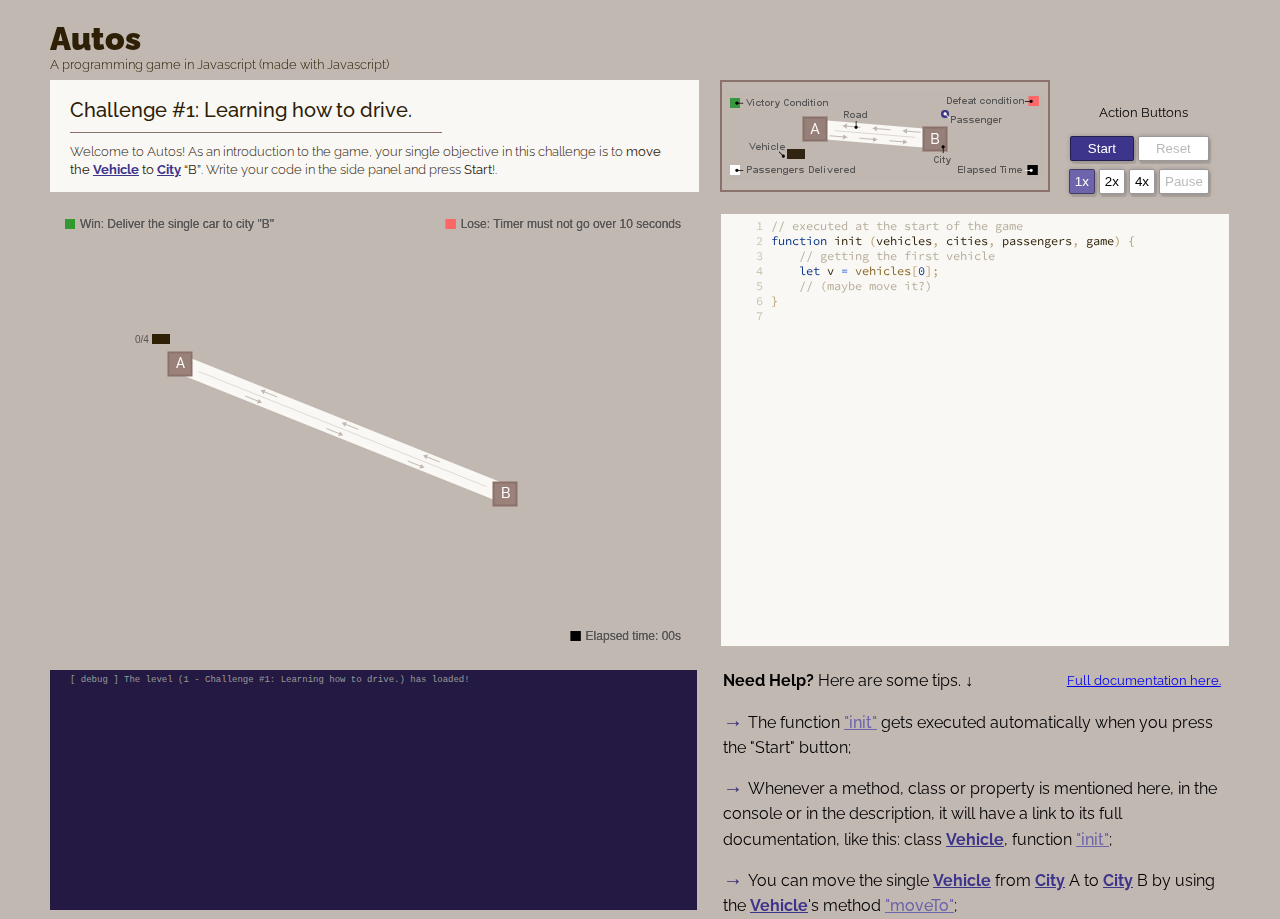
<file: index.html>
<!DOCTYPE html>
<html>
	<head>
		<title>Autos - A programming game in Javascript</title>
		<meta rel="description" content="In Autos, you have to code you way through challenges. All using Javascript! Deliver vehicles, pick up passengers, win the game!" />

		<!-- Vendor scripts -->
		<!-- code-mirror editor	-->
		<script src="vendor/code-mirror/lib/codemirror.js"></script>
		<link rel="stylesheet" href="vendor/code-mirror/lib/codemirror.css" />
		<link rel="stylesheet" href="vendor/code-mirror/theme/duotone-light.css" />
		<link rel="stylesheet" href="vendor/code-mirror/addon/lint/lint.css" />
		<script src="vendor/code-mirror/mode/javascript/javascript.js"></script>
		<script src="vendor/jshint-2-9-5.min.js"></script>
		<script src="vendor/code-mirror/addon/lint/lint.js"></script>
		<script src="vendor/code-mirror/addon/lint/javascript-lint.js"></script>
	
		<script type="text/javascript" src="js/LinkWriter.js"></script>	
		<script type="text/javascript" src="js/Modals.js"></script>	
		<script type="text/javascript" src="js/IDGenerator.js"></script>	
		<script type="text/javascript" src="js/Util.js"></script>
		<script type="text/javascript" src="js/Vector2.js"></script>
		<script type="text/javascript" src="js/Errors/CommandError.js"></script>
		<script type="text/javascript" src="js/Errors/ImplementationError.js"></script>
		<script type="text/javascript" src="js/Errors/LexicalError.js"></script>
		<script type="text/javascript" src="js/Logger.js"></script>
		<script type="text/javascript" src="js/Events/GameEventManager.js"></script>
		<script type="text/javascript" src="js/Events/GameEvent.js"></script>
		<script type="text/javascript" src="js/GameObjects/GameObject.js"></script>
		<script type="text/javascript" src="js/GameObjects/PassengerGO.js"></script>
		<script type="text/javascript" src="js/GameObjects/RoadGO.js"></script>
		<script type="text/javascript" src="js/GameObjects/VehicleGO.js"></script>
		<script type="text/javascript" src="js/GameObjects/CityGO.js"></script>
		<script type="text/javascript" src="js/GameObjects/Level.js"></script>
		<script type="text/javascript" src="js/GameObjects/GameStats.js"></script>
		<script type="text/javascript" src="js/GameController.js"></script>
		<script type="text/javascript" src="js/InterfaceObjects/GameInterface.js"></script>
		<script type="text/javascript" src="js/InterfaceObjects/Game.js"></script>
		<script type="text/javascript" src="js/InterfaceObjects/Passenger.js"></script>
		<script type="text/javascript" src="js/InterfaceObjects/Road.js"></script>
		<script type="text/javascript" src="js/InterfaceObjects/Vehicle.js"></script>
		<script type="text/javascript" src="js/InterfaceObjects/City.js"></script>
		<script type="text/javascript" src="js/Autos.js"></script>
		<script>
			window.onload = function (){
				let game = new Autos();
				game.Setup();
			};
		</script>
		<link rel="stylesheet" href="css/fonts.css" />
		<link rel="stylesheet" href="css/game.css" />		
	</head>
	<body>
	<!-- <body class="modal-on"> -->
		<div id="game">
			<h1>Autos</h1>
			<h5>A programming game in Javascript (made with Javascript)</h5>
			<section id="top-bar">
				<div id="description">
					<h1></h1>
					<h3></h3>
				</div>
				<div id="progress-buttons">
				<img class="legend" src="img/legend.png" />
				<div class="buttons">
						<small class="pull-right">
							Action Buttons
							&NonBreakingSpace;&NonBreakingSpace;&NonBreakingSpace;&NonBreakingSpace;&NonBreakingSpace;&NonBreakingSpace; <!-- hack -->
							<br /><br />
						</small>
						<div>
							<button id="btn-start" class="primary" onclick="Autos.Instance().Start();">Start</button>
							<button id="btn-reset" disabled onclick="Autos.Instance().Reset();">Reset</button>
						</div>
						<div class="speed-buttons" id="btns-speed">
								<button disabled class="primary" onclick="Autos.Instance().SetSpeed(1, this);">1x</button>
								<button disabled onclick="Autos.Instance().SetSpeed(2, this);">2x</button>
								<button disabled onclick="Autos.Instance().SetSpeed(4, this);">4x</button>
								<button disabled onclick="Autos.Instance().Pause(this)">Pause</button>
						</div>
				</div>				
			</div>
			</section>
			<section id="left-block">
				<div id="game-area">
					<canvas></canvas>
				</div>
				<div id="event-log"></div>
			</section>
			<section id="right-block">
				<div id="code-area"><textarea id="code-editor"></textarea></div>
				<div id="help">
					<p>
						<strong>Need Help?</strong> Here are some tips. ↓ <small><a target="_blank" class="pull-right" href="docs/index.html">Full documentation here.</a></small>
					</p>
					<ul id="help-content"></ul>
				</div>
			</section>
			<!-- section id="full-docs"><iframe style="width:100%; height: 500px;" src="docs/documentacao.html"></iframe></section -->
		</div>
		<section id="modals">
				<!-- Error modal -->
				<div class="modal modal-error" id="modal-error">
					<div class="modal-header">There was an error in your code! :(</div>
					<div class="modal-body">
						<p id="error-line" class="text-error">
							<strong>ImplementationError</strong>:  in function for event: 'idle' (line: 5, column: 25) -> ReferenceError: a is not defined
						</p>
						<p>
							You can check the log below for more info or, for even more info, check the browser's console in developer tools (F12).
						</p>
						<p>
							<small>Is this a bug? Report <a target="_blank" href="https://github.com/Eitz/autos/issues">here</a>.</small>
						</p>						
					</div>
					
					<div class="modal-footer">
						<button onclick="Modals.hide(); Autos.Instance().Reset();">Close and Reset Autos</button>
						<button onclick="Modals.hide();" class="primary">Close</button>
					</div>
				</div>

				<!-- Defeat modal -->
				<div class="modal modal-defeat" id="modal-defeat">
					<div class="modal-header">Oh! No! You lost this challenge. :(</div>
					<div class="modal-body">
						<p id="modal-description-defeat" class="text-error"></p>
						<p>
							<small>Is this a bug? Report <a target="_blank" href="https://github.com/Eitz/autos/issues">here</a>.</small>
						</p>						
					</div>
					
					<div class="modal-footer">
						<button onclick="Modals.hide(); Autos.Instance().Reset();" class="primary">Try again</button>
					</div>
				</div>

				<!-- Victory modal -->
				<div class="modal modal-victory" id="modal-victory">
					<div class="modal-header">Yeah! You won this challenge! :D</div>
					<div class="modal-body">
						<p id="modal-description-victory" class="text-success"></p>
					</div>
					
					<div class="modal-footer">
						<button onclick="Modals.hide(); Autos.Instance().Reset();">Replay this challenge</button>
						<button onclick="Modals.hide(); Autos.Instance().Next();" class="primary">Go to next challenge!</button>
					</div>
				</div>

				<!-- End modal -->
				<div class="modal modal-end" id="modal-end">
					<div class="modal-header">Congratulations. <br />You've conquered all challenges in Autos!</div>
					<div class="modal-body">
						<p id="modal-description-victory">
							You should feel proud! Now go to the world and tell your friends about the game!
							
							<br /><br />

							Or, what about telling me how was your experience with it? Did you find any bugs? Did you like it? Would you change something?
							
							<br /><br />

							You can report bugs <a target="_blank" href="https://github.com/Eitz/autos/issues">here</a>!</small> 
							Or get in contact on my twitter <a target="_blank" href="https://twitter.com/RichardEitz">@RichardEitz</a></small> 
						</p>
						<p  class="text-success">Whatever you do, thanks for playing!</p>
					</div>
					
					<div class="modal-footer">
						<button onclick="Modals.hide(); Autos.Instance().Reset();">Replay the last challenge</button>
					</div>
				</div>
			</section>
	</body>
</html>
</file>
<file: vendor/code-mirror/lib/codemirror.css>
/* BASICS */

.CodeMirror {
  /* Set height, width, borders, and global font properties here */
  font-family: monospace;
  height: 300px;
  color: black;
  direction: ltr;
}

/* PADDING */

.CodeMirror-lines {
  padding: 4px 0; /* Vertical padding around content */
}
.CodeMirror pre {
  padding: 0 4px; /* Horizontal padding of content */
}

.CodeMirror-scrollbar-filler, .CodeMirror-gutter-filler {
  background-color: white; /* The little square between H and V scrollbars */
}

/* GUTTER */

.CodeMirror-gutters {
  border-right: 1px solid #ddd;
  background-color: #f7f7f7;
  white-space: nowrap;
}
.CodeMirror-linenumbers {}
.CodeMirror-linenumber {
  padding: 0 3px 0 5px;
  min-width: 20px;
  text-align: right;
  color: #999;
  white-space: nowrap;
}

.CodeMirror-guttermarker { color: black; }
.CodeMirror-guttermarker-subtle { color: #999; }

/* CURSOR */

.CodeMirror-cursor {
  border-left: 1px solid black;
  border-right: none;
  width: 0;
}
/* Shown when moving in bi-directional text */
.CodeMirror div.CodeMirror-secondarycursor {
  border-left: 1px solid silver;
}
.cm-fat-cursor .CodeMirror-cursor {
  width: auto;
  border: 0 !important;
  background: #7e7;
}
.cm-fat-cursor div.CodeMirror-cursors {
  z-index: 1;
}
.cm-fat-cursor-mark {
  background-color: rgba(20, 255, 20, 0.5);
  -webkit-animation: blink 1.06s steps(1) infinite;
  -moz-animation: blink 1.06s steps(1) infinite;
  animation: blink 1.06s steps(1) infinite;
}
.cm-animate-fat-cursor {
  width: auto;
  border: 0;
  -webkit-animation: blink 1.06s steps(1) infinite;
  -moz-animation: blink 1.06s steps(1) infinite;
  animation: blink 1.06s steps(1) infinite;
  background-color: #7e7;
}
@-moz-keyframes blink {
  0% {}
  50% { background-color: transparent; }
  100% {}
}
@-webkit-keyframes blink {
  0% {}
  50% { background-color: transparent; }
  100% {}
}
@keyframes blink {
  0% {}
  50% { background-color: transparent; }
  100% {}
}

/* Can style cursor different in overwrite (non-insert) mode */
.CodeMirror-overwrite .CodeMirror-cursor {}

.cm-tab { display: inline-block; text-decoration: inherit; }

.CodeMirror-rulers {
  position: absolute;
  left: 0; right: 0; top: -50px; bottom: -20px;
  overflow: hidden;
}
.CodeMirror-ruler {
  border-left: 1px solid #ccc;
  top: 0; bottom: 0;
  position: absolute;
}

/* DEFAULT THEME */

.cm-s-default .cm-header {color: blue;}
.cm-s-default .cm-quote {color: #090;}
.cm-negative {color: #d44;}
.cm-positive {color: #292;}
.cm-header, .cm-strong {font-weight: bold;}
.cm-em {font-style: italic;}
.cm-link {text-decoration: underline;}
.cm-strikethrough {text-decoration: line-through;}

.cm-s-default .cm-keyword {color: #708;}
.cm-s-default .cm-atom {color: #219;}
.cm-s-default .cm-number {color: #164;}
.cm-s-default .cm-def {color: #00f;}
.cm-s-default .cm-variable,
.cm-s-default .cm-punctuation,
.cm-s-default .cm-property,
.cm-s-default .cm-operator {}
.cm-s-default .cm-variable-2 {color: #05a;}
.cm-s-default .cm-variable-3, .cm-s-default .cm-type {color: #085;}
.cm-s-default .cm-comment {color: #a50;}
.cm-s-default .cm-string {color: #a11;}
.cm-s-default .cm-string-2 {color: #f50;}
.cm-s-default .cm-meta {color: #555;}
.cm-s-default .cm-qualifier {color: #555;}
.cm-s-default .cm-builtin {color: #30a;}
.cm-s-default .cm-bracket {color: #997;}
.cm-s-default .cm-tag {color: #170;}
.cm-s-default .cm-attribute {color: #00c;}
.cm-s-default .cm-hr {color: #999;}
.cm-s-default .cm-link {color: #00c;}

.cm-s-default .cm-error {color: #f00;}
.cm-invalidchar {color: #f00;}

.CodeMirror-composing { border-bottom: 2px solid; }

/* Default styles for common addons */

div.CodeMirror span.CodeMirror-matchingbracket {color: #0b0;}
div.CodeMirror span.CodeMirror-nonmatchingbracket {color: #a22;}
.CodeMirror-matchingtag { background: rgba(255, 150, 0, .3); }
.CodeMirror-activeline-background {background: #e8f2ff;}

/* STOP */

/* The rest of this file contains styles related to the mechanics of
   the editor. You probably shouldn't touch them. */

.CodeMirror {
  position: relative;
  overflow: hidden;
  background: white;
}

.CodeMirror-scroll {
  overflow: scroll !important; /* Things will break if this is overridden */
  /* 30px is the magic margin used to hide the element's real scrollbars */
  /* See overflow: hidden in .CodeMirror */
  margin-bottom: -30px; margin-right: -30px;
  padding-bottom: 30px;
  height: 100%;
  outline: none; /* Prevent dragging from highlighting the element */
  position: relative;
}
.CodeMirror-sizer {
  position: relative;
  border-right: 30px solid transparent;
}

/* The fake, visible scrollbars. Used to force redraw during scrolling
   before actual scrolling happens, thus preventing shaking and
   flickering artifacts. */
.CodeMirror-vscrollbar, .CodeMirror-hscrollbar, .CodeMirror-scrollbar-filler, .CodeMirror-gutter-filler {
  position: absolute;
  z-index: 6;
  display: none;
}
.CodeMirror-vscrollbar {
  right: 0; top: 0;
  overflow-x: hidden;
  overflow-y: scroll;
}
.CodeMirror-hscrollbar {
  bottom: 0; left: 0;
  overflow-y: hidden;
  overflow-x: scroll;
}
.CodeMirror-scrollbar-filler {
  right: 0; bottom: 0;
}
.CodeMirror-gutter-filler {
  left: 0; bottom: 0;
}

.CodeMirror-gutters {
  position: absolute; left: 0; top: 0;
  min-height: 100%;
  z-index: 3;
}
.CodeMirror-gutter {
  white-space: normal;
  height: 100%;
  display: inline-block;
  vertical-align: top;
  margin-bottom: -30px;
}
.CodeMirror-gutter-wrapper {
  position: absolute;
  z-index: 4;
  background: none !important;
  border: none !important;
}
.CodeMirror-gutter-background {
  position: absolute;
  top: 0; bottom: 0;
  z-index: 4;
}
.CodeMirror-gutter-elt {
  position: absolute;
  cursor: default;
  z-index: 4;
}
.CodeMirror-gutter-wrapper ::selection { background-color: transparent }
.CodeMirror-gutter-wrapper ::-moz-selection { background-color: transparent }

.CodeMirror-lines {
  cursor: text;
  min-height: 1px; /* prevents collapsing before first draw */
}
.CodeMirror pre {
  /* Reset some styles that the rest of the page might have set */
  -moz-border-radius: 0; -webkit-border-radius: 0; border-radius: 0;
  border-width: 0;
  background: transparent;
  font-family: inherit;
  font-size: inherit;
  margin: 0;
  white-space: pre;
  word-wrap: normal;
  line-height: inherit;
  color: inherit;
  z-index: 2;
  position: relative;
  overflow: visible;
  -webkit-tap-highlight-color: transparent;
  -webkit-font-variant-ligatures: contextual;
  font-variant-ligatures: contextual;
}
.CodeMirror-wrap pre {
  word-wrap: break-word;
  white-space: pre-wrap;
  word-break: normal;
}

.CodeMirror-linebackground {
  position: absolute;
  left: 0; right: 0; top: 0; bottom: 0;
  z-index: 0;
}

.CodeMirror-linewidget {
  position: relative;
  z-index: 2;
  padding: 0.1px; /* Force widget margins to stay inside of the container */
}

.CodeMirror-widget {}

.CodeMirror-rtl pre { direction: rtl; }

.CodeMirror-code {
  outline: none;
}

/* Force content-box sizing for the elements where we expect it */
.CodeMirror-scroll,
.CodeMirror-sizer,
.CodeMirror-gutter,
.CodeMirror-gutters,
.CodeMirror-linenumber {
  -moz-box-sizing: content-box;
  box-sizing: content-box;
}

.CodeMirror-measure {
  position: absolute;
  width: 100%;
  height: 0;
  overflow: hidden;
  visibility: hidden;
}

.CodeMirror-cursor {
  position: absolute;
  pointer-events: none;
}
.CodeMirror-measure pre { position: static; }

div.CodeMirror-cursors {
  visibility: hidden;
  position: relative;
  z-index: 3;
}
div.CodeMirror-dragcursors {
  visibility: visible;
}

.CodeMirror-focused div.CodeMirror-cursors {
  visibility: visible;
}

.CodeMirror-selected { background: #d9d9d9; }
.CodeMirror-focused .CodeMirror-selected { background: #d7d4f0; }
.CodeMirror-crosshair { cursor: crosshair; }
.CodeMirror-line::selection, .CodeMirror-line > span::selection, .CodeMirror-line > span > span::selection { background: #d7d4f0; }
.CodeMirror-line::-moz-selection, .CodeMirror-line > span::-moz-selection, .CodeMirror-line > span > span::-moz-selection { background: #d7d4f0; }

.cm-searching {
  background-color: #ffa;
  background-color: rgba(255, 255, 0, .4);
}

/* Used to force a border model for a node */
.cm-force-border { padding-right: .1px; }

@media print {
  /* Hide the cursor when printing */
  .CodeMirror div.CodeMirror-cursors {
    visibility: hidden;
  }
}

/* See issue #2901 */
.cm-tab-wrap-hack:after { content: ''; }

/* Help users use markselection to safely style text background */
span.CodeMirror-selectedtext { background: none; }
</file>
<file: vendor/code-mirror/theme/duotone-light.css>
/*
Name:   DuoTone-Light
Author: by Bram de Haan, adapted from DuoTone themes by Simurai (http://simurai.com/projects/2016/01/01/duotone-themes)

CodeMirror template by Jan T. Sott (https://github.com/idleberg), adapted by Bram de Haan (https://github.com/atelierbram/)
*/

.cm-s-duotone-light.CodeMirror { background: #faf8f5; color: #b29762; }
.cm-s-duotone-light div.CodeMirror-selected { background: #e3dcce !important; }
.cm-s-duotone-light .CodeMirror-gutters { background: #faf8f5; border-right: 0px; }
.cm-s-duotone-light .CodeMirror-linenumber { color: #cdc4b1; }

/* begin cursor */
.cm-s-duotone-light .CodeMirror-cursor { border-left: 1px solid #93abdc; /* border-left: 1px solid #93abdc80; */ border-right: .5em solid #93abdc; /* border-right: .5em solid #93abdc80; */ opacity: .5; }
.cm-s-duotone-light .CodeMirror-activeline-background { background: #e3dcce;  /* background: #e3dcce80; */ opacity: .5; }
.cm-s-duotone-light .cm-fat-cursor .CodeMirror-cursor { background: #93abdc; /* #93abdc80; */ opacity: .5; }
/* end cursor */

.cm-s-duotone-light span.cm-atom, .cm-s-duotone-light span.cm-number, .cm-s-duotone-light span.cm-keyword, .cm-s-duotone-light span.cm-variable, .cm-s-duotone-light span.cm-attribute, .cm-s-duotone-light span.cm-quote, .cm-s-duotone-light-light span.cm-hr, .cm-s-duotone-light-light span.cm-link { color: #063289; }

.cm-s-duotone-light span.cm-property { color: #b29762; }
.cm-s-duotone-light span.cm-punctuation, .cm-s-duotone-light span.cm-unit, .cm-s-duotone-light span.cm-negative { color: #063289; }
.cm-s-duotone-light span.cm-string, .cm-s-duotone-light span.cm-operator { color: #1659df; }
.cm-s-duotone-light span.cm-positive { color: #896724; }

.cm-s-duotone-light span.cm-variable-2, .cm-s-duotone-light span.cm-variable-3, .cm-s-duotone-light span.cm-type, .cm-s-duotone-light span.cm-string-2, .cm-s-duotone-light span.cm-url { color: #896724; }
.cm-s-duotone-light span.cm-def, .cm-s-duotone-light span.cm-tag, .cm-s-duotone-light span.cm-builtin, .cm-s-duotone-light span.cm-qualifier, .cm-s-duotone-light span.cm-header, .cm-s-duotone-light span.cm-em { color: #2d2006; }
.cm-s-duotone-light span.cm-bracket, .cm-s-duotone-light span.cm-comment { color: #b6ad9a; }

/* using #f00 red for errors, don't think any of the colorscheme variables will stand out enough, ... maybe by giving it a background-color ... */
/* .cm-s-duotone-light span.cm-error { background: #896724; color: #728fcb; } */
.cm-s-duotone-light span.cm-error, .cm-s-duotone-light span.cm-invalidchar { color: #f00; }

.cm-s-duotone-light span.cm-header { font-weight: normal; }
.cm-s-duotone-light .CodeMirror-matchingbracket { text-decoration: underline; color: #faf8f5 !important; }
</file>
<file: vendor/code-mirror/addon/lint/lint.css>
/* The lint marker gutter */
.CodeMirror-lint-markers {
  width: 16px;
}

.CodeMirror-lint-tooltip {
  background-color: #ffd;
  border: 1px solid black;
  border-radius: 4px 4px 4px 4px;
  color: black;
  font-family: monospace;
  font-size: 10pt;
  overflow: hidden;
  padding: 2px 5px;
  position: fixed;
  white-space: pre;
  white-space: pre-wrap;
  z-index: 100;
  max-width: 600px;
  opacity: 0;
  transition: opacity .4s;
  -moz-transition: opacity .4s;
  -webkit-transition: opacity .4s;
  -o-transition: opacity .4s;
  -ms-transition: opacity .4s;
}

.CodeMirror-lint-mark-error, .CodeMirror-lint-mark-warning {
  background-position: left bottom;
  background-repeat: repeat-x;
}

.CodeMirror-lint-mark-error {
  background-image:
  url("[data-uri]")
  ;
}

.CodeMirror-lint-mark-warning {
  background-image: url("[data-uri]");
}

.CodeMirror-lint-marker-error, .CodeMirror-lint-marker-warning {
  background-position: center center;
  background-repeat: no-repeat;
  cursor: pointer;
  display: inline-block;
  height: 16px;
  width: 16px;
  vertical-align: middle;
  position: relative;
}

.CodeMirror-lint-message-error, .CodeMirror-lint-message-warning {
  padding-left: 18px;
  background-position: top left;
  background-repeat: no-repeat;
}

.CodeMirror-lint-marker-error, .CodeMirror-lint-message-error {
  background-image: url("[data-uri]");
}

.CodeMirror-lint-marker-warning, .CodeMirror-lint-message-warning {
  background-image: url("[data-uri]");
}

.CodeMirror-lint-marker-multiple {
  background-image: url("[data-uri]");
  background-repeat: no-repeat;
  background-position: right bottom;
  width: 100%; height: 100%;
}
</file>
<file: css/fonts.css>
@import url('https://fonts.googleapis.com/css?family=PT+Mono|Raleway:300,400,500,700,900|Source+Code+Pro');
</file>
<file: css/game.css>
*:not([class^="CodeMirror"]):not(button) {
  box-sizing: border-box;
  padding: 0;
  margin: 0;
}

.pull-right {
  float: right;
  text-align: right;
}

html, body {
  min-height: 600px;
  font-family: Raleway, Arial, Helvetica, sans-serif;
  font-weight: 400;
  background: #C2B8B2;
}

#game > h1 {
  margin-left: 20px;
  margin-bottom: 0px;
  font-weight: 900;
  color: #2d2006;
}
#game > h5 { 
  margin-left: 20px;
  margin-bottom: 4px;
  font-weight: 300;
  color: #2d2006;
}

#game {
  width: 1220px;
  margin: 20px auto;
}

#game #top-bar div {
  height: 100%;
  width: 100%;
  display: inline-block;
}

#game #top-bar {
  height: 120px;
}

#game #top-bar #description,
#game #left-block {
  width: 55%;
  float: left;
}

#game #top-bar #progress-buttons,
#game #right-block {
  width: 44.9%;
  float: left;
}

#game #top-bar #description {
  background: #faf8f5;
}

#game #top-bar #description h1 { 
  color: #2d2006;
  font-size: 20px;
  font-weight: 500;
  margin: 0px;
  margin-top: 14px;
  margin-bottom: 0px;
  padding-bottom: 10px;
  border-bottom: 1px solid #8A716A;
  display: inline-block;
  padding-right: 30px;
}

#game #top-bar #description h3 { 
  margin: .8em;
  margin-left: 0;
  color: #2d2006;
  font-size: .8em;
  font-weight: 300;
  line-height: 1.4em;
}

#game #top-bar #progress-buttons {
  /*background: #8A716A;*/
  height: 100%;
  position: relative;
}

#game #top-bar #progress-buttons button {
  margin-left: 0;
}

#game #top-bar #progress-buttons .stats {
  font-size: 14px;
  display: block;
  text-align: right;
  padding-bottom: 8px;
  height: auto;
  font-weight: 300;
}

#game #top-bar #progress-buttons .stats strong {
  font-weight: 500;
}

#game #top-bar #progress-buttons .buttons .speed-buttons {
  margin-top: 8px;
}

#game #top-bar #progress-buttons .buttons .speed-buttons button {
  padding-left: 5px;
  padding-right: 5px;
}

#game #top-bar #progress-buttons .buttons {
  height: auto;
  text-align: right;
  margin: 0px;
  display: block;
  height: auto;
  position: absolute;
  bottom: -6px;
  margin-bottom: 0px;
}


#game #left-block,
#game #right-block {
  margin-top: 14px;
  height: 440px;
  display: inline-block;
}

#game #description,
#game #top-bar,
#game #progress-buttons,
#game #game-area,
#game #event-log,
#game #code-area,
#game #help {  
  border: 4px solid transparent;
  border-left: 20px solid transparent;
  border-right: 20px solid transparent;
}

#game #left-block #game-area {
  height: 100%;
}

#game #right-block #code-area {
  height: 100%;
  margin-top: 8x;
  margin-bottom: 8x;
}

.CodeMirror-line {
  padding-left: 5px !important;
}
#game #right-block #help {
  height: 240px;
  padding: 8px;
  padding-top: 14px;
  padding-left: 2px;
}

#game #game-area canvas {
  width: 100%;
  height: 100%;
  margin: 0;
  float: left;
}
#game #left-block #event-log {
  background: #231942;
  height: 240px;
  padding: 0px;
  margin-right: 4px;
  overflow: auto;
  font-family: "PT Mono", monospace;
  margin-left: 20px;
  margin-top: 20px;
}
#game #left-block #event-log .log {
  font-size: 9px;
  line-height: 12px;
  color: #999;
}

#game #left-block #event-log .log a {
  color: inherit;
}

#game #left-block #event-log .log-warning {
  color: #FF6;
}

#game #left-block #event-log .log-error,
.modal .modal-body .text-error {
  color: #F66;
}

#game #left-block #event-log .log-success {
  color: #6F6;
}

.modal {
  display: none;
  position: fixed;
  top: 100px;
  background: #FFF;
  width: 500px;
  z-index: 10;
  left: calc(55% - 500px);
  box-shadow: 0px 0px 20px rgba(0,0,0,0.5);
  border-radius: 2px;
  font-size: 12px;
}

body.modal-on #modals::before {
  z-index: 9;
  position: fixed;
  top: 0;
  bottom: 0;
  left: 0;
  right: 0;
  display: block;
  content: " ";
  width: 100%;
  height: 100%;
  background: rgba(0,0,0,0.5);
}

.modal .modal-header,
.modal .modal-body,
.modal .modal-footer {
  padding: 20px;
}

.modal .modal-header {
  text-align: center;
  font-weight: bold;
  background: #DDD;
  border-top-left-radius: 2px;
  border-top-right-radius: 2px;
  font-size: 18px;
  color: black;
}

.modal .modal-body p {
  margin-bottom: 1em;
}

.modal .modal-body p:last-of-type {
  margin-bottom: 0;
}

.modal .modal-footer {
  text-align: center;
  font-weight: bold;
  background: #DDD;
  border-bottom-left-radius: 2px;
  border-bottom-right-radius: 2px;
  font-size: 18px;
}


.modal.modal-error .text-error {
  font-size: 14px;
}

button {
  background: #FFF;
  border: #CCC;
  padding: 4px 17px;
  border: 1px solid rgba(0,0,0,0.4);
  border-radius: 2px;
  box-shadow: 0px 0px 5px rgba(0,0,0,0.2), 2px 3px 0px rgba(0,0,0,0.1);
}

strong {
  font-weight: 500;
}

button:not([disabled]):hover {
  box-shadow: inset 0px 0px 10px rgba(0,0,0,0.1);
  cursor: pointer;
}
button:focus {
  border: 1px solid #6F6;
}
button:active {
  box-shadow: inset 0px 0px 10px rgba(0,0,0,1);
}

button.primary {
  background: #3D348B;
  color: white;
}
button.primary[disabled] {
  background: #6D64AB;
}
button.primary:not([disabled]):hover {
  background: #342D7A;
}

body.modal-on {
  overflow: hidden;
}

.CodeMirror-lint-tooltip img {
  display: none;
}
.CodeMirror {
  font-family: "Source Code Pro", "PT Mono", monospace;
  font-size: 12px;
}
#help p,
#help li {
  margin-bottom: 14px;
  font-size: 1em;
  line-height: 1.6em;
}

#help li {
  list-style: none;
}

#help li::before {
  content: "→ ";
  position: relative;
  top: -1px;
  color: #342D7A;
  font-size: 20px;
}
#help strong {
  font-weight: 700;
}

.doc-link {
  font-weight: 500;
}

.outside-link {
  color: inherit;
}

.doc-link.doc-class {
  font-weight: 700;
  color: #3D348B;
}

.doc-link.doc-method {
  color: #6D64AB;
}
.doc-link.doc-event {
  color: #8A716A;
}

.legend {
  border: 2px solid #8A716A;
  margin-left: 1px !important;
  margin-top: -4px !important;
  padding: 9px 3px !important;
}

.text-center {
  text-align: center;
}
</file>
